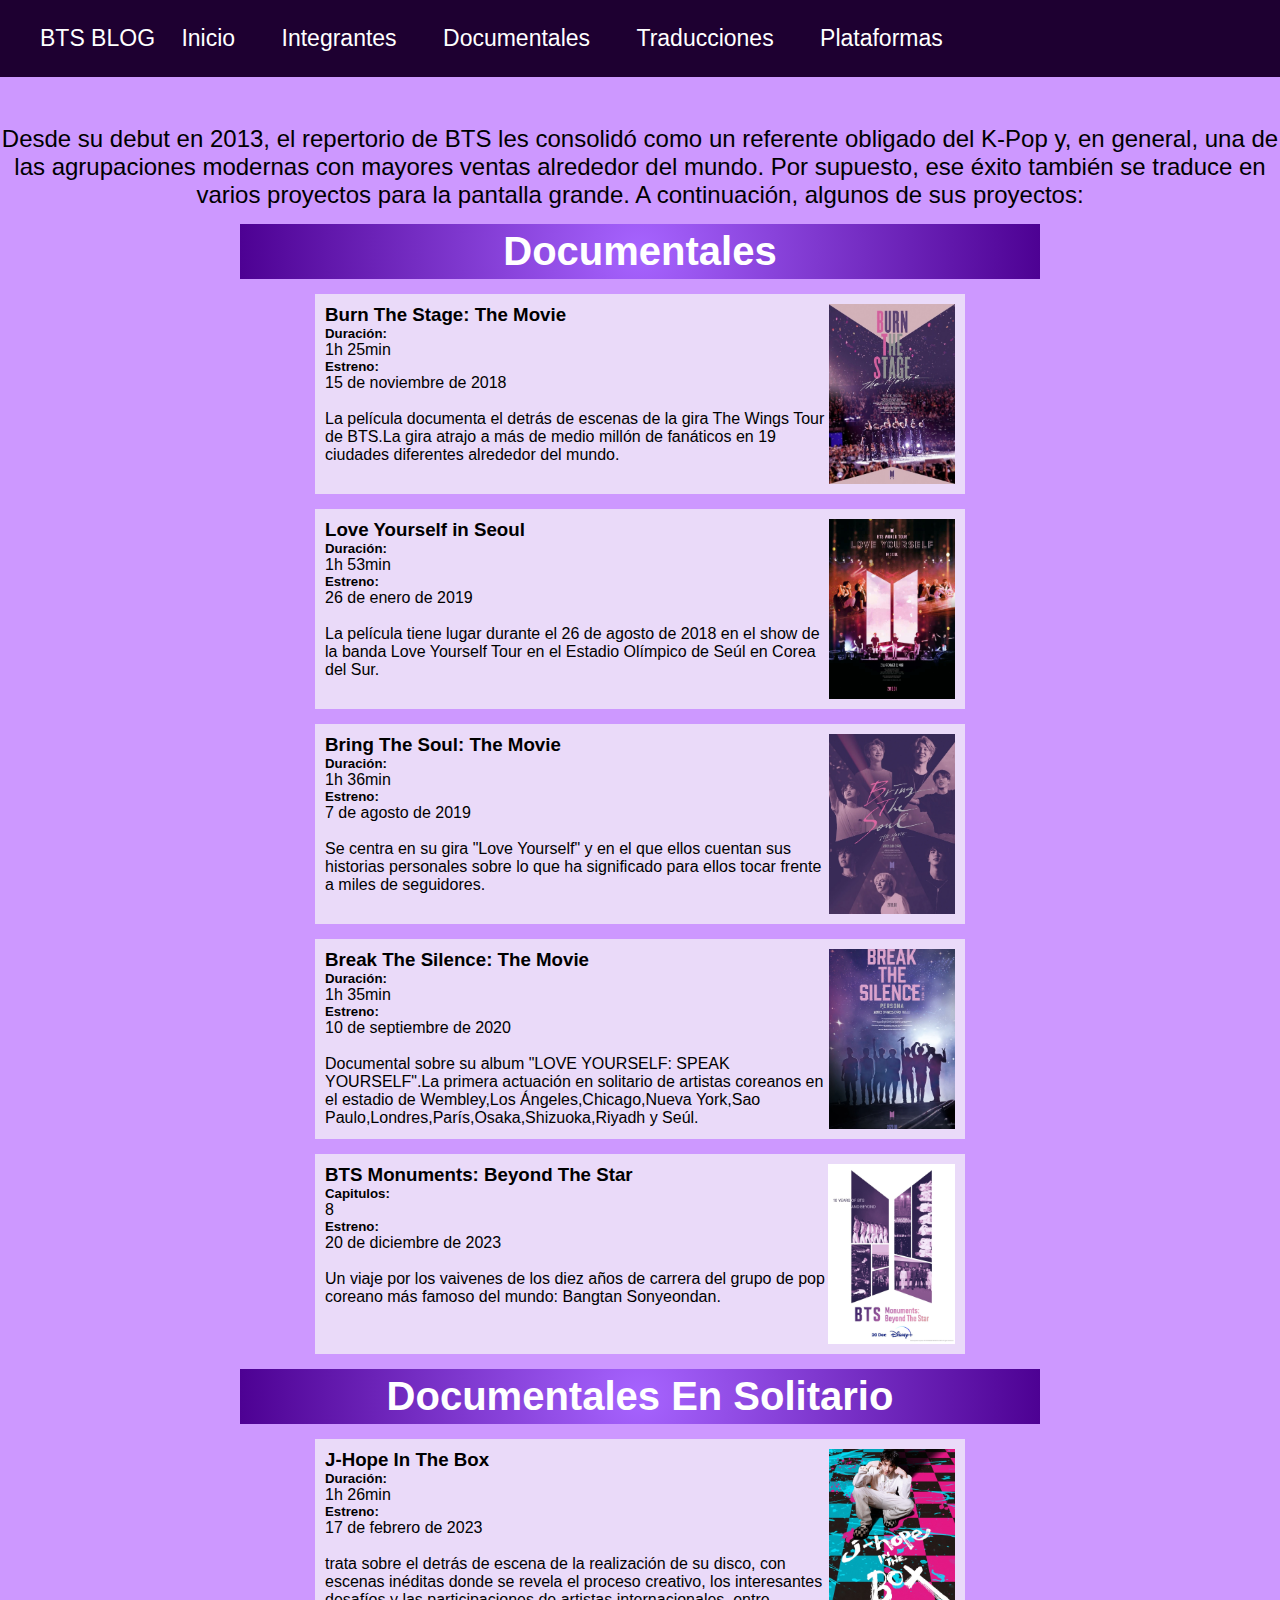
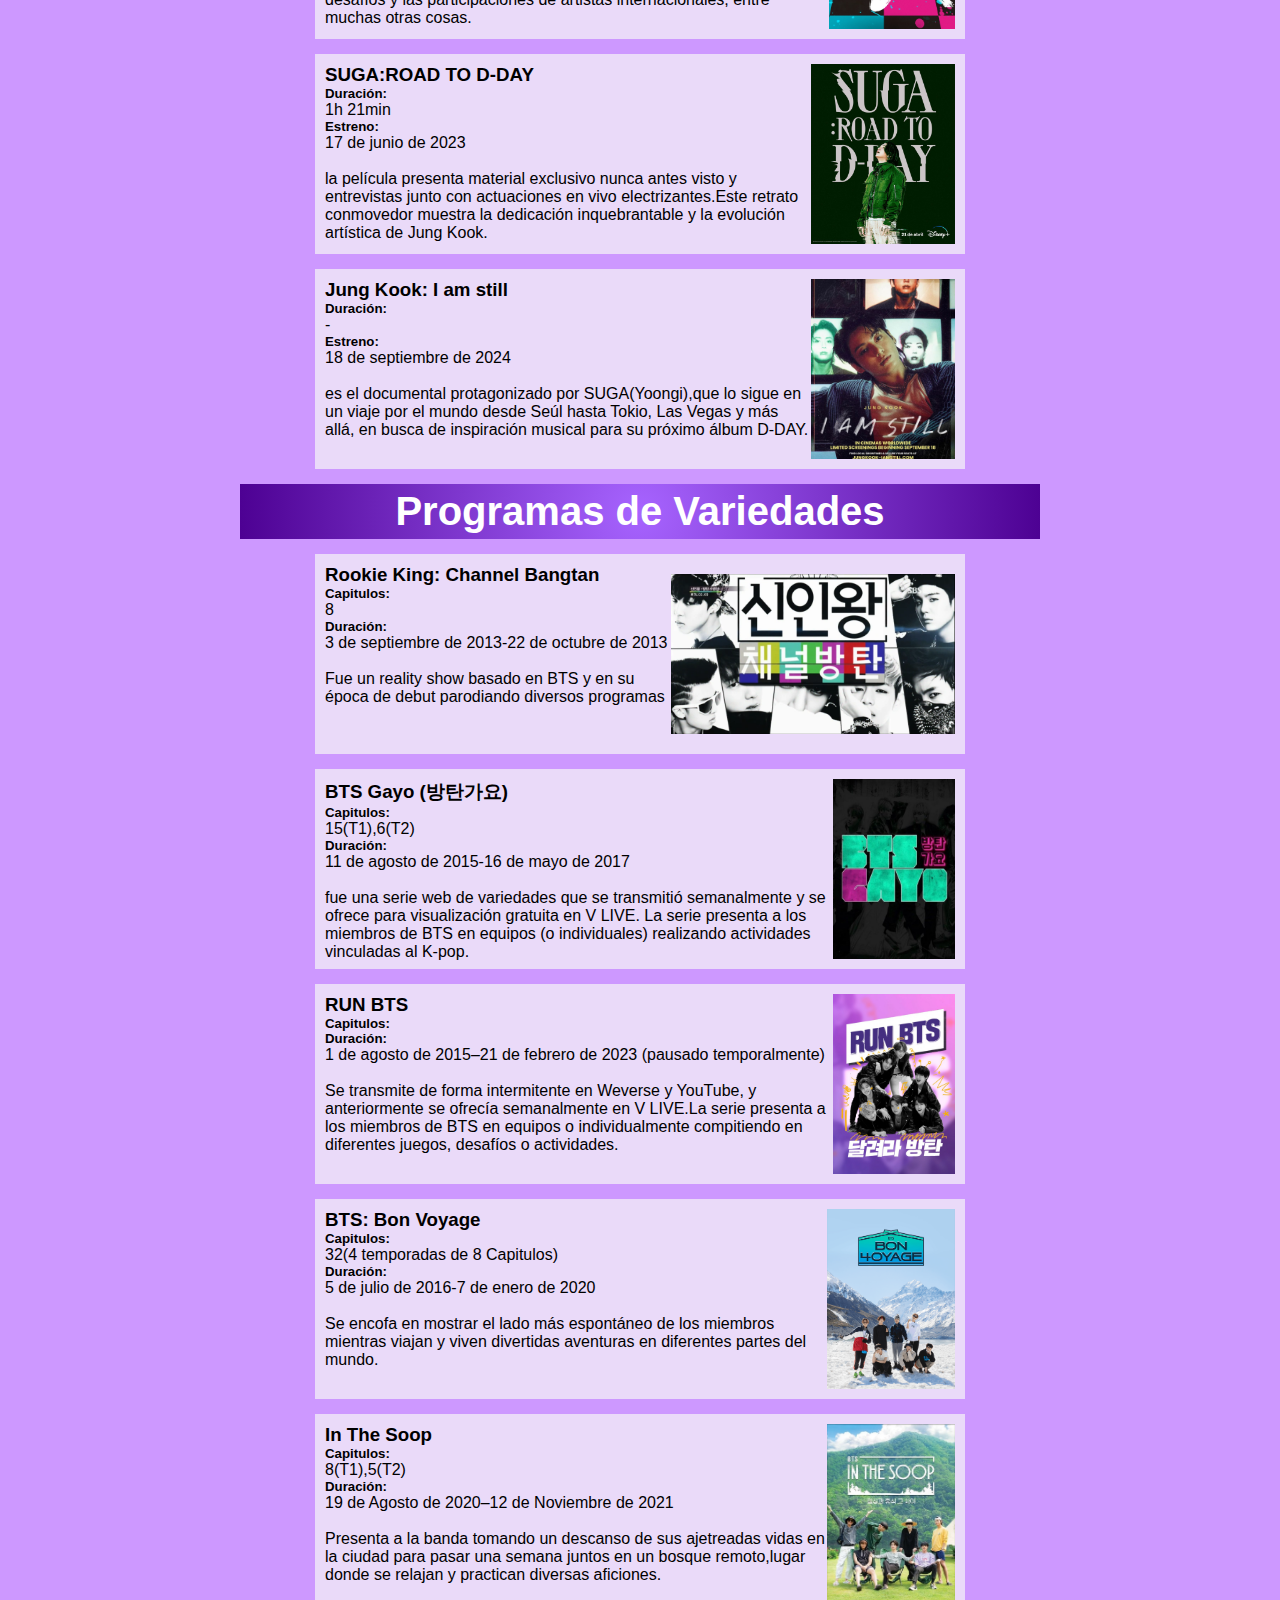
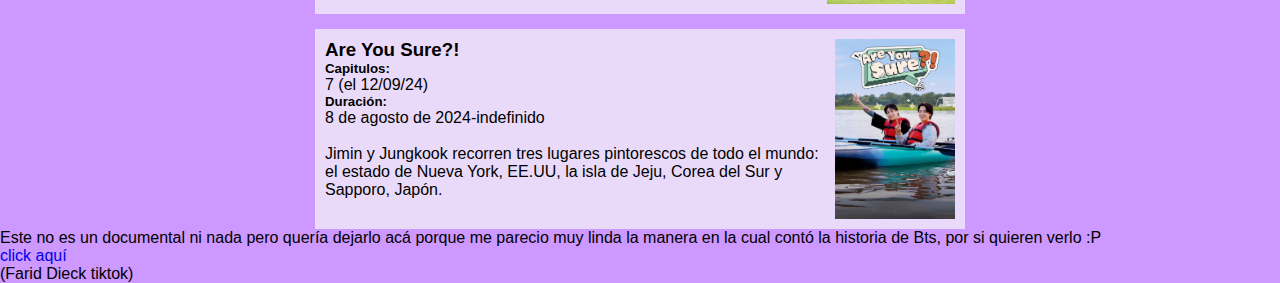
<file: btsdocu.html>
<!DOCTYPE html>
<html lang="en">
<head>
    <meta charset="UTF-8">
    <meta name="viewport" content="width=device-width, initial-scale=1.0">
    <title>Blog BTS</title>
    <link rel="stylesheet" href="Estilobts.css">
</head>
<body>
    <header>
        <nav>
            <ul class="menu-horizontal">
                <a href="#" class="btsblog">BTS BLOG</a>
                <li><a class="btn" href="index.html">Inicio</a></li>
                <li>
                    <a class="btn" href="btsintro.html">Integrantes</a>
                    <ul class="menu-vertical">
                        <li><a href="btsintro.html#titulitosn">Kim Namjoon</a></li>
                        <li><a href="btsintro.html#titulitoss">Kim Seokjin</a></li>
                        <li><a href="btsintro.html#titulitosy">Min Yoongi</a></li>
                        <li><a href="btsintro.html#titulitosh">Jung Hoseok</a></li>
                        <li><a href="btsintro.html#titulitosj">Park Jimin</a></li>
                        <li><a href="btsintro.html#titulitost">Kim Taehyung</a></li>
                        <li><a href="btsintro.html#titulitosk">Jeon Jungkook</a></li>
                    </ul>
                </li>
                <li>
                    <a class="btn" href="btsdocu.html">Documentales</a>
                    <ul class="menu-vertical">
                        <li><a href="btsdocu.html#titulito">Programas de Variedades</a></li>
                    </ul>
                </li>
                <li><a class="btn" href="btstrad.html">Traducciones</a></li>
                <li><a class="btn" href="btsplat.html">Plataformas</a></li>
            </ul>
        </nav>
    </header>
    <section id="margindocus">
    <p id="introdoc"><font size=5>Desde su debut en 2013, el repertorio de BTS les consolidó como un referente obligado del K-Pop y, en general, una de las agrupaciones modernas con mayores ventas alrededor del mundo. Por supuesto, ese éxito también se traduce en varios proyectos para la pantalla grande. A continuación, algunos de sus proyectos:</font></p>
    </section>
    <h2 class="h1docu">Documentales</h1>
    <div class="Docs">
        <div class="textodocu">
        <h3>Burn The Stage: The Movie</h3>
        <h5>Duración:</h5><p>1h 25min</p>
        <h5>Estreno:</h5><p>15 de noviembre de 2018</p><br>
        <p id="resudocu">La película documenta el detrás de escenas de la gira The Wings Tour de BTS.La gira atrajo a más de medio millón de fanáticos en 19 ciudades diferentes alrededor del mundo. </p>
        </div>
        <img src="imagenes/burnthestage.jpg" alt="bts" class="docuimg">
    </div>
    <div class="Docs">
        <div class="textodocu">
        <h3>Love Yourself in Seoul</h3>
        <h5>Duración:</h5><p>1h 53min</p>
        <h5>Estreno:</h5><p>26 de enero de 2019</p><br>
        <p id="resudocu">La película tiene lugar durante el 26 de agosto de 2018 en el show de la banda Love Yourself Tour en el Estadio Olímpico de Seúl en Corea del Sur.</p>
        </div>
        <img src="imagenes/lyinseoul.jpg" alt="bts" class="docuimg">
    </div>
    <div class="Docs">
        <div class="textodocu">
        <h3>Bring The Soul: The Movie</h3>
        <h5>Duración:</h5><p>1h 36min</p>
        <h5>Estreno:</h5><p>7 de agosto de 2019</p><br>
        <p id="resudocu">Se centra en su gira "Love Yourself" y en el que ellos cuentan sus historias personales sobre lo que ha significado para ellos tocar frente a miles de seguidores.</p>
        </div>
        <img src="imagenes/bringthesoul.webp" alt="bts" class="docuimg">
    </div>
    <div class="Docs">
        <div class="textodocu">
        <h3>Break The Silence: The Movie</h3>
        <h5>Duración:</h5><p>1h 35min</p>
        <h5>Estreno:</h5><p>10 de septiembre de 2020</p><br>
        <p id="resudocu">Documental sobre su album "LOVE YOURSELF: SPEAK YOURSELF".La primera actuación en solitario de artistas coreanos en el estadio de Wembley,Los Ángeles,Chicago,Nueva York,Sao Paulo,Londres,París,Osaka,Shizuoka,Riyadh y Seúl.</p>
        </div>
        <img src="imagenes/breakthesilence.webp" alt="bts" class="docuimg">
    </div>
    <div class="Docs">
        <div class="textodocu">
        <h3>BTS Monuments: Beyond The Star</h3>
        <h5>Capitulos:</h5><p>8</p>
        <h5>Estreno:</h5><p>20 de diciembre de 2023</p><br>
        <p id="resudocu">Un viaje por los vaivenes de los diez años de carrera del grupo de pop coreano más famoso del mundo: Bangtan Sonyeondan.</p>
        </div>
        <img src="imagenes/btsmonuments.jpg" alt="bts" class="docuimg">
    </div>
    <h2 class="h1docu">Documentales En Solitario</h1>
    <div class="Docs">
        <div class="textodocu">
        <h3>J-Hope In The Box</h3>
        <h5>Duración:</h5><p>1h 26min</p>
        <h5>Estreno:</h5><p>17 de febrero de 2023</p><br>
        <p id="resudocu">trata sobre el detrás de escena de la realización de su disco, con escenas inéditas donde se revela el proceso creativo, los interesantes desafíos y las participaciones de artistas internacionales, entre muchas otras cosas.</p>
        </div>
        <img src="imagenes/jhitb.jpg" alt="bts" class="docuimg">
    </div>
    <div class="Docs">
        <div class="textodocu">
        <h3>SUGA:ROAD TO D-DAY</h3>
        <h5>Duración:</h5><p>1h 21min</p>
        <h5>Estreno:</h5><p>17 de junio de 2023</p><br>
        <p id="resudocu">la película presenta material exclusivo nunca antes visto y entrevistas junto con actuaciones en vivo electrizantes.Este retrato conmovedor muestra la dedicación inquebrantable y la evolución artística de Jung Kook.</p>
        </div>
        <img src="imagenes/roadtodday.jpg" alt="bts" class="docuimg">
    </div>
    <div class="Docs">
        <div class="textodocu">
        <h3>Jung Kook: I am still</h3>
        <h5>Duración:</h5><p>-</p>
        <h5>Estreno:</h5><p>18 de septiembre de 2024</p><br>
        <p id="resudocu">es el documental protagonizado por SUGA(Yoongi),que lo sigue en un viaje por el mundo desde Seúl hasta Tokio, Las Vegas y más allá, en busca de inspiración musical para su próximo álbum D-DAY.</p>
        </div>
        <img src="imagenes/I AM STILL (I'm on my knees for this guy 😫).jfif" alt="bts" class="docuimg">
    </div>
    <div id="titulito"><h2 class="h1docu" id="pvarie">Programas de Variedades</h1></div>
    <div class="Docs">
        <div class="textodocu">
        <h3>Rookie King: Channel Bangtan </h3>
        <h5>Capitulos:</h5><p>8</p>
        <h5>Duración:</h5><p>3 de septiembre de 2013-22 de octubre de 2013</p><br>
        <p id="resudocu">Fue un reality show basado en BTS y en su época de debut parodiando diversos programas</p>
        </div>
        <img src="imagenes/rookieking.webp" alt="bts" class="docuimg" id="rookiekimg">
    </div>
    <div class="Docs">
        <div class="textodocu">
        <h3>BTS Gayo (방탄가요)</h3>
        <h5>Capitulos:</h5><p>15(T1),6(T2)</p>
        <h5>Duración:</h5><p>11 de agosto de 2015-16 de mayo de 2017</p><br>
        <p id="resudocu">fue una serie web de variedades que se transmitió semanalmente y se ofrece para visualización gratuita en V LIVE. La serie presenta a los miembros de BTS en equipos (o individuales) realizando actividades vinculadas al K-pop.</p>
        </div>
        <img src="imagenes/btsgayo.jpg" alt="bts" class="docuimg">
    </div>
    <div class="Docs">
        <div class="textodocu">
        <h3>RUN BTS</h3>
        <h5>Capitulos:</h5><p></p>
        <h5>Duración:</h5><p>1 de agosto de 2015–21 de febrero de 2023 (pausado temporalmente)</p><br>
        <p id="resudocu">Se transmite de forma intermitente en Weverse y YouTube, y anteriormente se ofrecía semanalmente en V LIVE.La serie presenta a los miembros de BTS en equipos o individualmente compitiendo en diferentes juegos, desafíos o actividades.</p>
        </div>
        <img src="imagenes/runbts.jpg" alt="bts" class="docuimg">
    </div>
    <div class="Docs">
        <div class="textodocu">
        <h3>BTS: Bon Voyage</h3>
        <h5>Capitulos:</h5><p>32(4 temporadas de 8 Capitulos)</p>
        <h5>Duración:</h5><p>5 de julio de 2016-7 de enero de 2020 </p><br>
        <p id="resudocu">Se encofa en mostrar el lado más espontáneo de los miembros mientras viajan y viven divertidas aventuras en diferentes partes del mundo.</p>
        </div>
        <img src="imagenes/bonvoyage.png" alt="bts" class="docuimg">
    </div>
    <div class="Docs">
        <div class="textodocu">
        <h3>In The Soop</h3>
        <h5>Capitulos:</h5><p>8(T1),5(T2)</p>
        <h5>Duración:</h5><p>19 de Agosto de 2020–12 de Noviembre de 2021</p><br>
        <p id="resudocu">Presenta a la banda tomando un descanso de sus ajetreadas vidas en la ciudad para pasar una semana juntos en un bosque remoto,lugar donde se relajan y practican diversas aficiones.</p>
        </div>
        <img src="imagenes/ithesoop.jpg" alt="bts" class="docuimg">
    </div>
    <div class="Docs">
        <div class="textodocu">
        <h3>Are You Sure?!</h3>
        <h5>Capitulos:</h5><p>7 (el 12/09/24)</p>
        <h5>Duración:</h5><p>8 de agosto de 2024-indefinido</p><br>
        <p id="resudocu">Jimin y Jungkook recorren tres lugares pintorescos de todo el mundo: el estado de Nueva York, EE.UU, la isla de Jeju, Corea del Sur y Sapporo, Japón.</p>
        </div>
        <img src="imagenes/areyousure.jfif" alt="bts" class="docuimg">
    </div>
    <p>Este no es un documental ni nada pero quería dejarlo acá porque me parecio muy linda la manera en la cual contó la historia de Bts, por si quieren verlo :P</p><a href="https://vm.tiktok.com/ZMhdjrfdt/">click aquí</a><p>(Farid Dieck tiktok)</p>
</body>
</html>
</file>
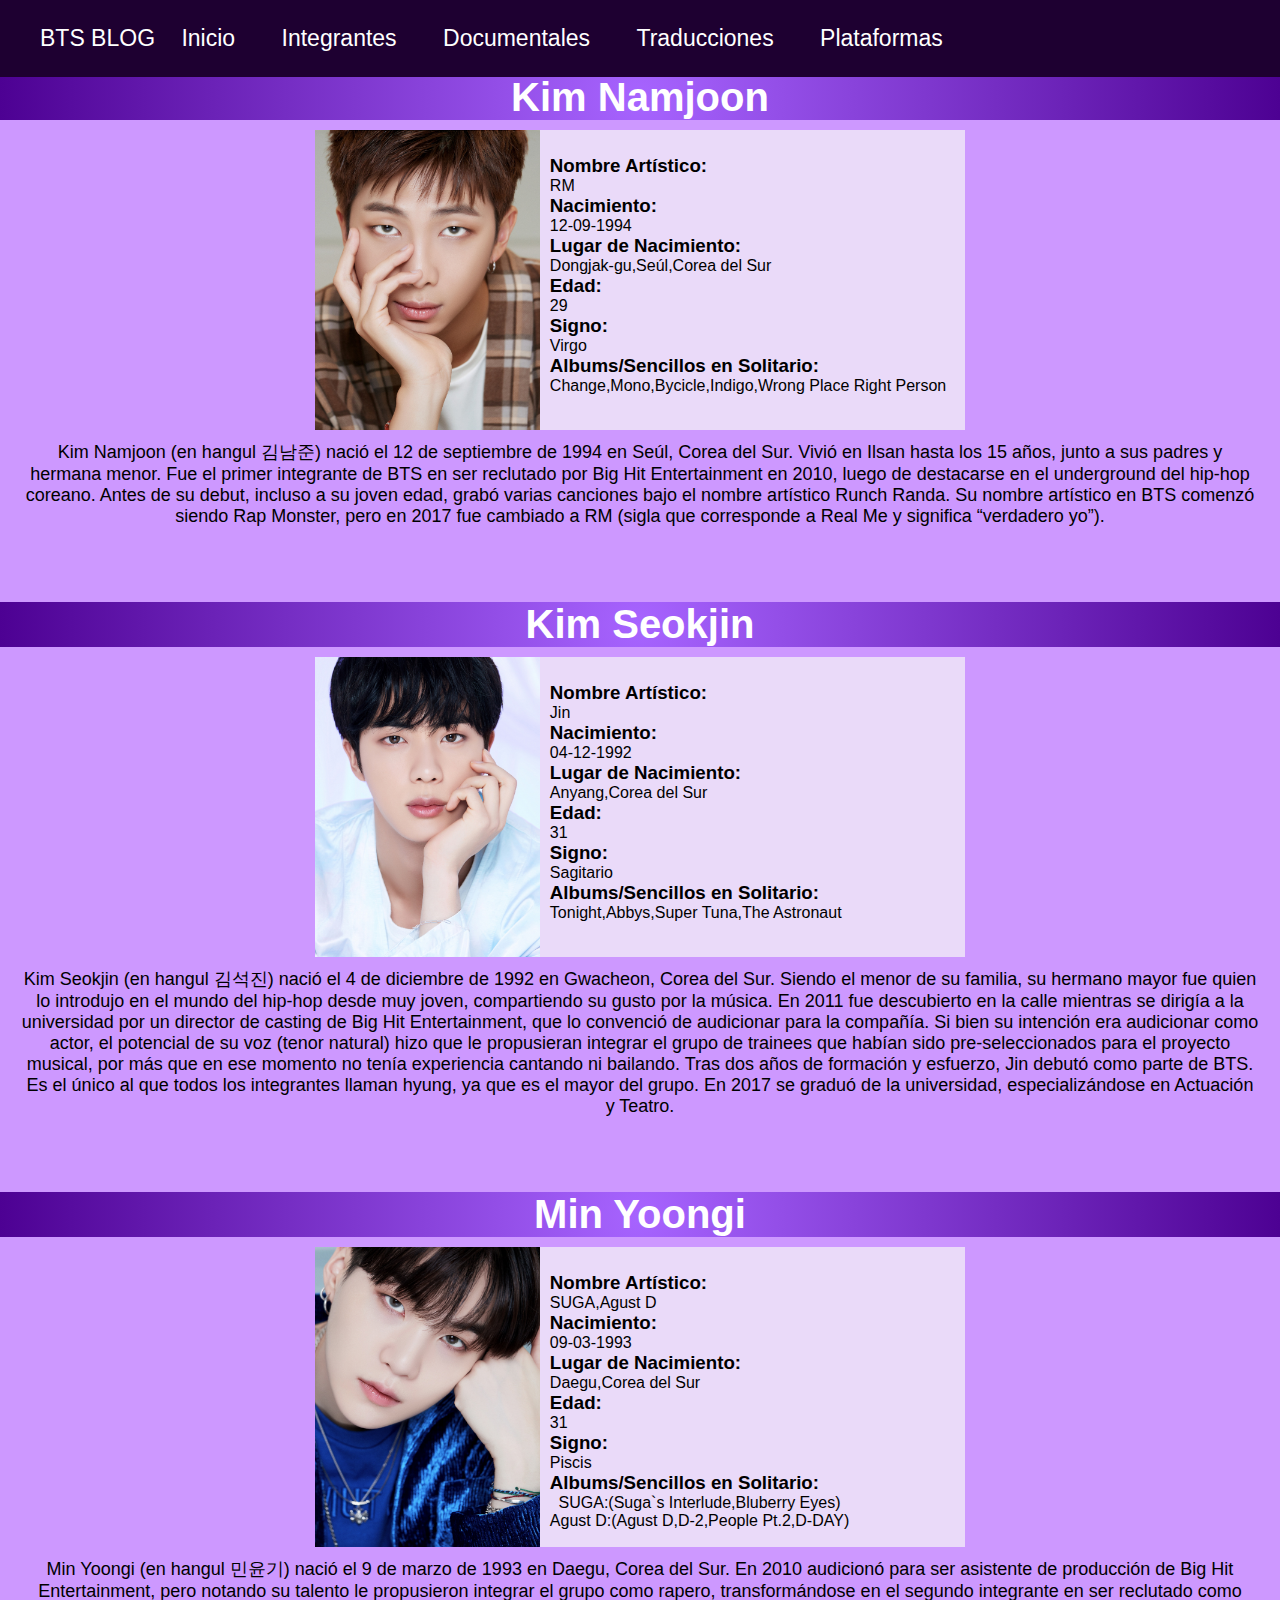
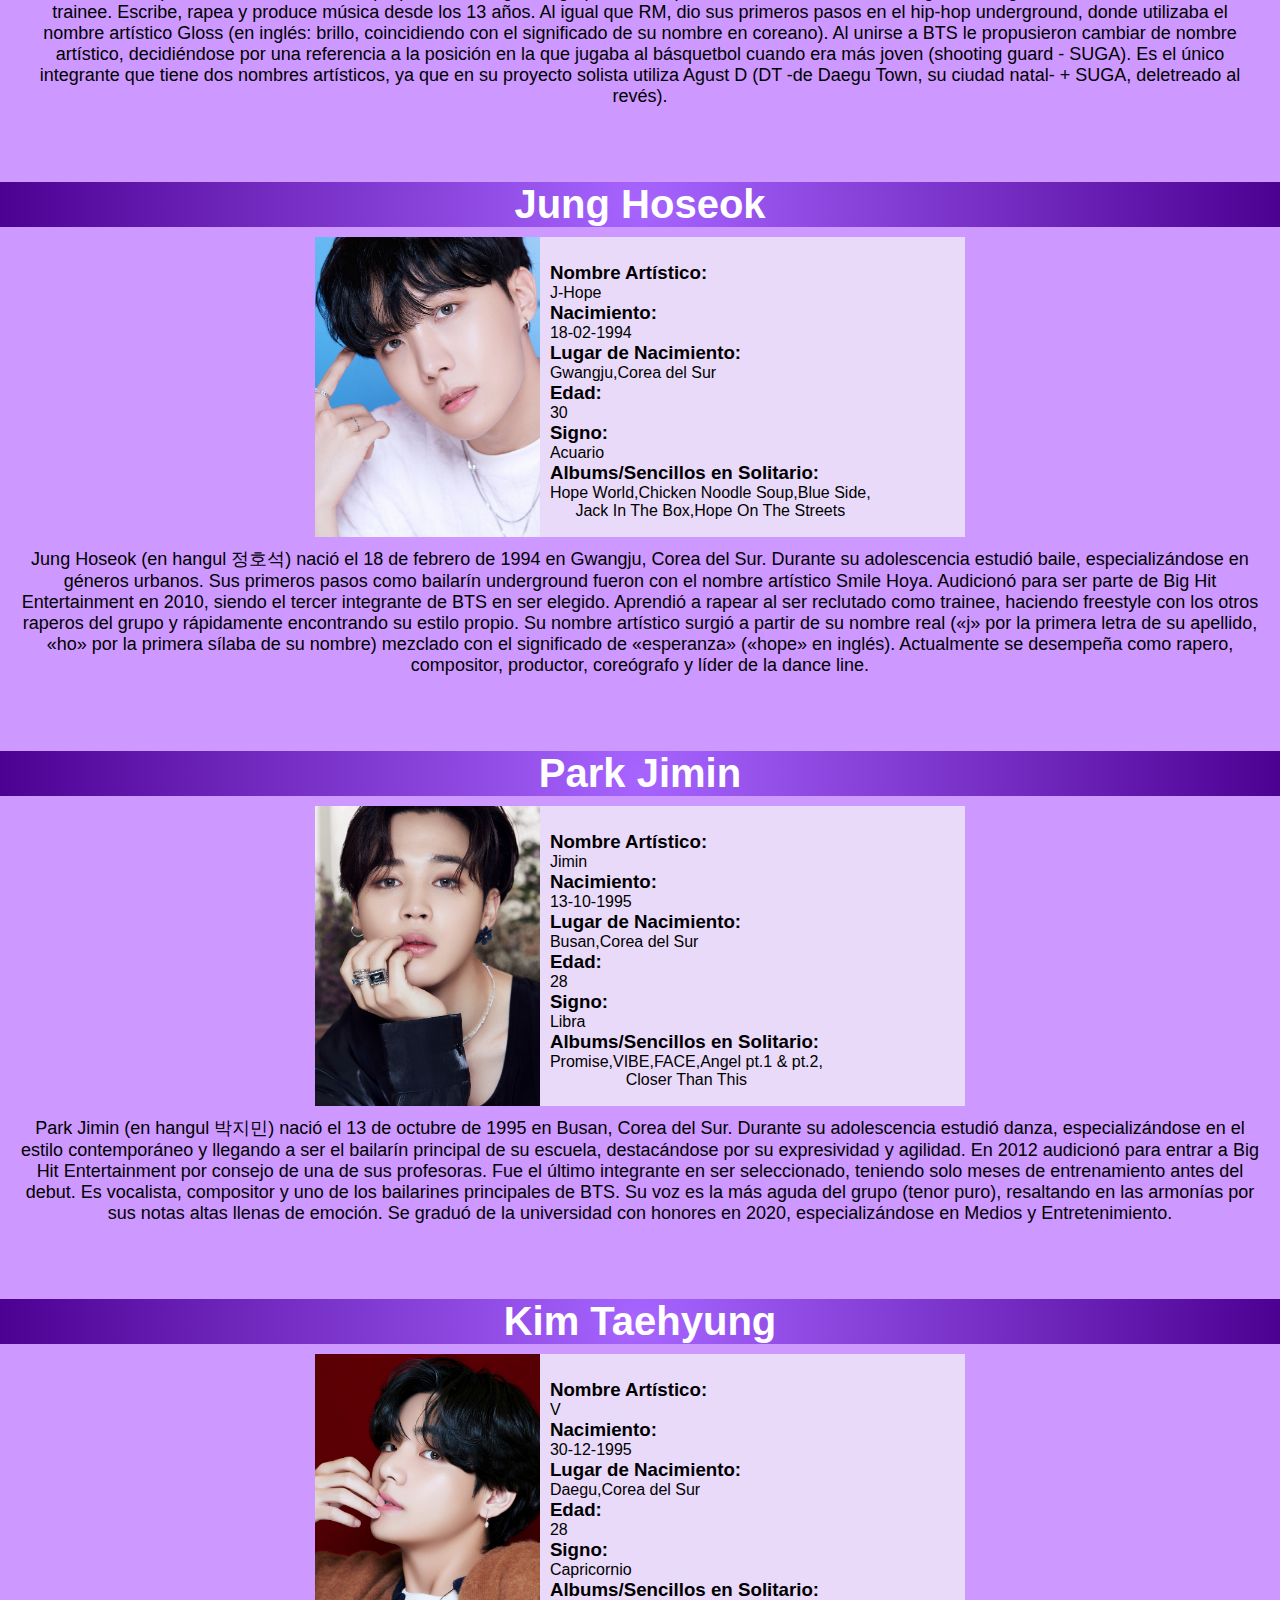
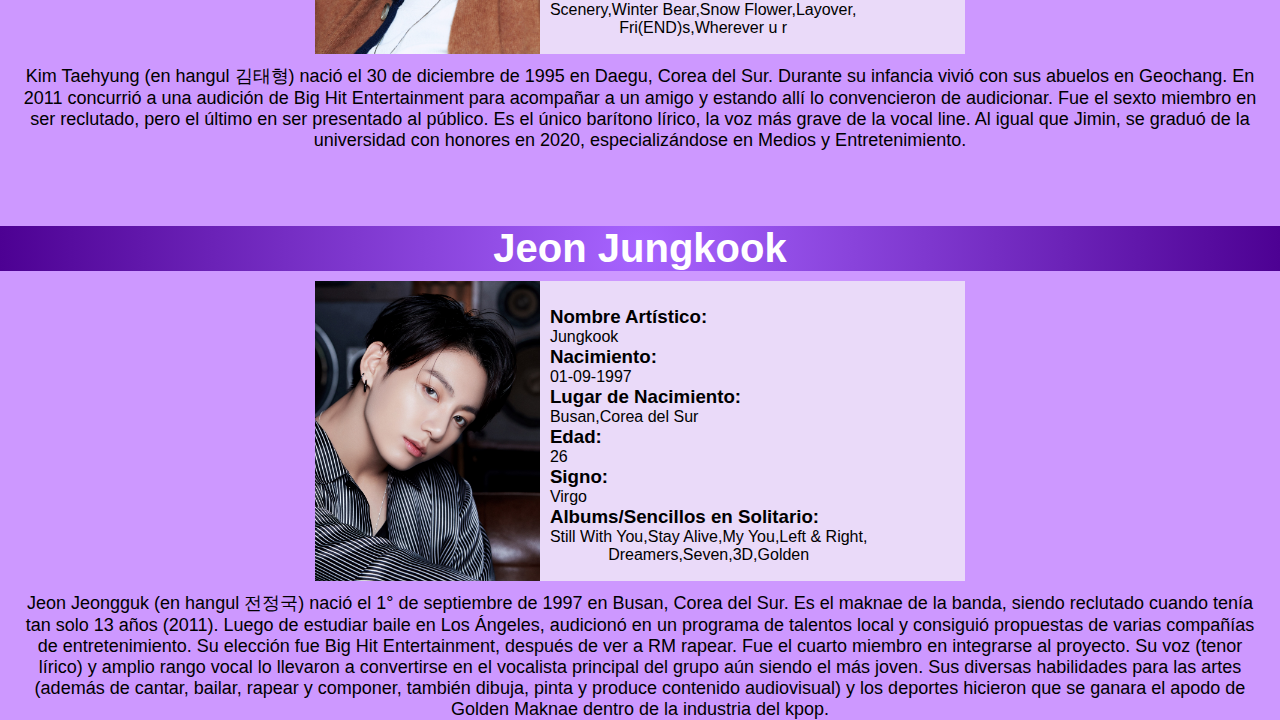
<file: btsintro.html>
<!DOCTYPE html>
<html lang="en">
<head>
    <meta charset="UTF-8">
    <meta name="viewport" content="width=device-width, initial-scale=1.0">
    <title>Blog BTS</title>
    <link rel="stylesheet" href="Estilobts.css">
</head>
<body>
    <header>
        <nav>
            <ul class="menu-horizontal">
                <a href="#" class="btsblog">BTS BLOG</a>
                <li><a class="btn" href="index.html">Inicio</a></li>
                <li>
                    <a class="btn" href="">Integrantes</a>
                    <ul class="menu-vertical">
                        <li><a href="#titulitosn">Kim Namjoon</a></li>
                        <li><a href="#titulitoss">Kim Seokjin</a></li>
                        <li><a href="#titulitosy">Min Yoongi</a></li>
                        <li><a href="#titulitosh">Jung Hoseok</a></li>
                        <li><a href="#titulitosj">Park Jimin</a></li>
                        <li><a href="#titulitost">Kim Taehyung</a></li>
                        <li><a href="#titulitosk">Jeon Jungkook</a></li>
                    </ul>
                </li>
                <li>
                    <a class="btn" href="btsdocu.html">Documentales</a>
                    <ul class="menu-vertical">
                        <li><a href="btsdocu.html#pvarie">Programas de Variedades</a></li>
                    </ul>
                </li>
                <li><a class="btn" href="btstrad.html">Traducciones</a></li>
                <li><a class="btn" href="btsplat.html">Plataformas</a></li>
            </ul>
        </nav>
    </header>
    <main>
        <!--<h1 id="jiji">jeje</h1>-->
        <section id="titulitosn">
        <h2 id="nj">Kim Namjoon</h1>
        <div class="Presentación">
            <img src="imagenes/Namjoon.jpg" alt="">
            <div class="texto">
            <h3>Nombre Artístico:</h3>
            <p> RM</p>
            <h3>Nacimiento:</h3>
            <p> 12-09-1994</p>
            <h3>Lugar de Nacimiento:</h3>
            <p> Dongjak-gu,Seúl,Corea del Sur</p>
            <h3>Edad:</h3>
            <p> 29</p>
            <h3>Signo:</h3>
            <p> Virgo</p>
            <h3>Albums/Sencillos en Solitario:</h3>
            <p>Change,Mono,Bycicle,Indigo,Wrong Place Right Person</p>
            </div>
        </div>
        <p class="textointro"><font size=4>Kim Namjoon (en hangul 김남준) nació el 12 de septiembre de 1994 en Seúl, Corea del Sur. Vivió en Ilsan hasta los 15 años, junto a sus padres y hermana menor. Fue el primer integrante de BTS en ser reclutado por Big Hit Entertainment en 2010, luego de destacarse en el underground del hip-hop coreano. Antes de su debut, incluso a su joven edad, grabó varias canciones bajo el nombre artístico Runch Randa.
        Su nombre artístico en BTS comenzó siendo Rap Monster, pero en 2017 fue cambiado a RM (sigla que corresponde a Real Me y significa “verdadero yo”).</font></p>
        </section>
        <section id="titulitoss">
        <h2 id="sj">Kim Seokjin</h1>
        <div class="Presentación">
            <img src="imagenes/Seokjin.jpg" alt="">
            <div class="texto">
            <h3>Nombre Artístico:</h3>
            <p> Jin</p>
            <h3>Nacimiento:</h3>
            <p> 04-12-1992</p>
            <h3>Lugar de Nacimiento:</h3>
            <p> Anyang,Corea del Sur</p>
            <h3>Edad:</h3>
            <p> 31</p>
            <h3>Signo:</h3>
            <p> Sagitario</p>
            <h3>Albums/Sencillos en Solitario:</h3>
            <p> Tonight,Abbys,Super Tuna,The Astronaut</p>
            </div>
        </div>
        <p class="textointro"><font size=4>Kim Seokjin (en hangul 김석진) nació el 4 de diciembre de 1992 en Gwacheon, Corea del Sur. Siendo el menor de su familia, su hermano mayor fue quien lo introdujo en el mundo del hip-hop desde muy joven, compartiendo su gusto por la música.
        En 2011 fue descubierto en la calle mientras se dirigía a la universidad por un director de casting de Big Hit Entertainment, que lo convenció de audicionar para la compañía. Si bien su intención era audicionar como actor, el potencial de su voz (tenor natural) hizo que le propusieran integrar el grupo de trainees que habían sido pre-seleccionados para el proyecto musical, por más que en ese momento no tenía experiencia cantando ni bailando. Tras dos años de formación y esfuerzo, Jin debutó como parte de BTS. Es el único al que todos los integrantes llaman hyung, ya que es el mayor del grupo. En 2017 se graduó de la universidad, especializándose en Actuación y Teatro.</font></p>
        </section>
        <section id="titulitosy">
        <h2 id="yg">Min Yoongi</h1>
        <div class="Presentación">
            <img src="imagenes/Yoongi.jpg" alt="">
            <div class="texto">
            <h3>Nombre Artístico:</h3>
            <p> SUGA,Agust D</p>
            <h3>Nacimiento:</h3>
            <p> 09-03-1993</p>
            <h3>Lugar de Nacimiento:</h3>
            <p> Daegu,Corea del Sur</p>
            <h3>Edad:</h3>
            <p> 31</p>
            <h3>Signo:</h3>
            <p> Piscis</p>
            <h3>Albums/Sencillos en Solitario:</h3>
            <p>SUGA:(Suga`s Interlude,Bluberry Eyes)<br>
            Agust D:(Agust D,D-2,People Pt.2,D-DAY)</p>
            </div>
        </div>
        <p class="textointro"><font size=4>Min Yoongi (en hangul 민윤기) nació el 9 de marzo de 1993 en Daegu, Corea del Sur. En 2010 audicionó para ser asistente de producción de Big Hit Entertainment, pero notando su talento le propusieron integrar el grupo como rapero, transformándose en el segundo integrante en ser reclutado como trainee. 
        Escribe, rapea y produce música desde los 13 años. Al igual que RM, dio sus primeros pasos en el hip-hop underground, donde utilizaba el nombre artístico Gloss (en inglés: brillo, coincidiendo con el significado de su nombre en coreano). Al unirse a BTS le propusieron cambiar de nombre artístico, decidiéndose por una referencia a la posición en la que jugaba al básquetbol cuando era más joven (shooting guard - SUGA). Es el único integrante que tiene dos nombres artísticos, ya que en su proyecto solista utiliza Agust D (DT -de Daegu Town, su ciudad natal- + SUGA, deletreado al revés).</font></p>
        </section>
        <section id="titulitosh">
        <h2 id="hsk">Jung Hoseok</h1>
        <div class="Presentación">
            <img src="imagenes/Hoseok.jpg" alt="">
            <div class="texto">
            <h3>Nombre Artístico:</h3>
            <p> J-Hope</p>
            <h3>Nacimiento:</h3>
            <p> 18-02-1994</p>
            <h3>Lugar de Nacimiento:</h3>
            <p> Gwangju,Corea del Sur</p>
            <h3>Edad:</h3>
            <p> 30</p>
            <h3>Signo:</h3>
            <p> Acuario</p>
            <h3>Albums/Sencillos en Solitario:</h3>
            <p> Hope World,Chicken Noodle Soup,Blue Side,<br>
                Jack In The Box,Hope On The Streets</p>
            </div>
        </div>
        <p class="textointro"><font size=4>Jung Hoseok (en hangul 정호석) nació el 18 de febrero de 1994 en Gwangju, Corea del Sur. Durante su adolescencia estudió baile, especializándose en géneros urbanos. Sus primeros pasos como bailarín underground fueron con el nombre artístico Smile Hoya. Audicionó para ser parte de Big Hit Entertainment en 2010, siendo el tercer integrante de BTS en ser elegido. Aprendió a rapear al ser reclutado como trainee, haciendo freestyle con los otros raperos del grupo y rápidamente encontrando su estilo propio.
        Su nombre artístico surgió a partir de su nombre real («j» por la primera letra de su apellido, «ho» por la primera sílaba de su nombre) mezclado con el significado de «esperanza» («hope» en inglés). Actualmente se desempeña como rapero, compositor, productor, coreógrafo y líder de la dance line.</font></p>
        </section>
        <section id="titulitosj">
        <h2 id="jm">Park Jimin</h1>
        <div class="Presentación">
            <img src="imagenes/Jimin.jpg" alt="">
            <div class="texto">
            <h3>Nombre Artístico:</h3>
            <p> Jimin</p>
            <h3>Nacimiento:</h3>
            <p> 13-10-1995</p>
            <h3>Lugar de Nacimiento:</h3>
            <p> Busan,Corea del Sur</p>
            <h3>Edad:</h3>
            <p>28</p>
            <h3>Signo:</h3>
            <p> Libra</p>
            <h3>Albums/Sencillos en Solitario:</h3>
            <p> Promise,VIBE,FACE,Angel pt.1 & pt.2,<br>
             Closer Than This</p>
            </div>
        </div>
        <p class="textointro"><font size=4>Park Jimin (en hangul 박지민) nació el 13 de octubre de 1995 en Busan, Corea del Sur. Durante su adolescencia estudió danza, especializándose en el estilo contemporáneo y llegando a ser el bailarín principal de su escuela, destacándose por su expresividad y agilidad. En 2012 audicionó para entrar a Big Hit Entertainment por consejo de una de sus profesoras. Fue el último integrante en ser seleccionado, teniendo solo meses de entrenamiento antes del debut.
        Es vocalista, compositor y uno de los bailarines principales de BTS. Su voz es la más aguda del grupo (tenor puro), resaltando en las armonías por sus notas altas llenas de emoción. Se graduó de la universidad con honores en 2020, especializándose en Medios y Entretenimiento.</font></p>
        </section>
        <section id="titulitost">
        <h2 id="th">Kim Taehyung</h1>
        <div class="Presentación">
            <img src="imagenes/Taehyung.jpg" alt="">
            <div class="texto">
            <h3>Nombre Artístico:</h3>
            <p> V</p>
            <h3>Nacimiento:</h3>
            <p> 30-12-1995</p>
            <h3>Lugar de Nacimiento:</h3>
            <p> Daegu,Corea del Sur</p>
            <h3>Edad:</h3>
            <p> 28</p>
            <h3>Signo:</h3>
            <p> Capricornio</p>
            <h3>Albums/Sencillos en Solitario:</h3>
            <p> Scenery,Winter Bear,Snow Flower,Layover,<br>
            Fri(END)s,Wherever u r</p>
            </div>
        </div>
        <p class="textointro"><font size=4>Kim Taehyung (en hangul 김태형) nació el 30 de diciembre de 1995 en Daegu, Corea del Sur. Durante su infancia vivió con sus abuelos en Geochang. En 2011 concurrió a una audición de Big Hit Entertainment para acompañar a un amigo y estando allí lo convencieron de audicionar. Fue el sexto miembro en ser reclutado, pero el último en ser presentado al público. Es el único barítono lírico, la voz más grave de la vocal line.
        Al igual que Jimin, se graduó de la universidad con honores en 2020, especializándose en Medios y Entretenimiento.</font></p>
        </section>
        <section id="titulitosk">
        <h2 id="jk">Jeon Jungkook</h1>
        <div class="Presentación">
            <img src="imagenes/Jungkook.jpg" alt="">
            <div class="texto">
            <h3>Nombre Artístico:</h3>
            <p> Jungkook</p>
            <h3>Nacimiento:</h3>
            <p> 01-09-1997</p>
            <h3>Lugar de Nacimiento:</h3>
            <p> Busan,Corea del Sur</p>
            <h3>Edad:</h3>
            <p> 26</p>
            <h3>Signo:</h3>
            <p> Virgo</p>
            <h3>Albums/Sencillos en Solitario:</h3>
            <p>Still With You,Stay Alive,My You,Left & Right,<br>
            Dreamers,Seven,3D,Golden</p>
            </div>
        </div>
        <p class="textointro"><font size=4>Jeon Jeongguk (en hangul 전정국) nació el 1° de septiembre de 1997 en Busan, Corea del Sur. Es el maknae de la banda, siendo reclutado cuando tenía tan solo 13 años (2011). Luego de estudiar baile en Los Ángeles, audicionó en un programa de talentos local y consiguió propuestas de varias compañías de entretenimiento. Su elección fue Big Hit Entertainment, después de ver a RM rapear. Fue el cuarto miembro en integrarse al proyecto. Su voz (tenor lírico) y amplio rango vocal lo llevaron a convertirse en el vocalista principal del grupo aún siendo el más joven. 
        Sus diversas habilidades para las artes (además de cantar, bailar, rapear y componer, también dibuja, pinta y produce contenido audiovisual) y los deportes hicieron que se ganara el apodo de Golden Maknae dentro de la industria del kpop.</font></p>
    </section>
    </main>
</body>
</html>
</file>
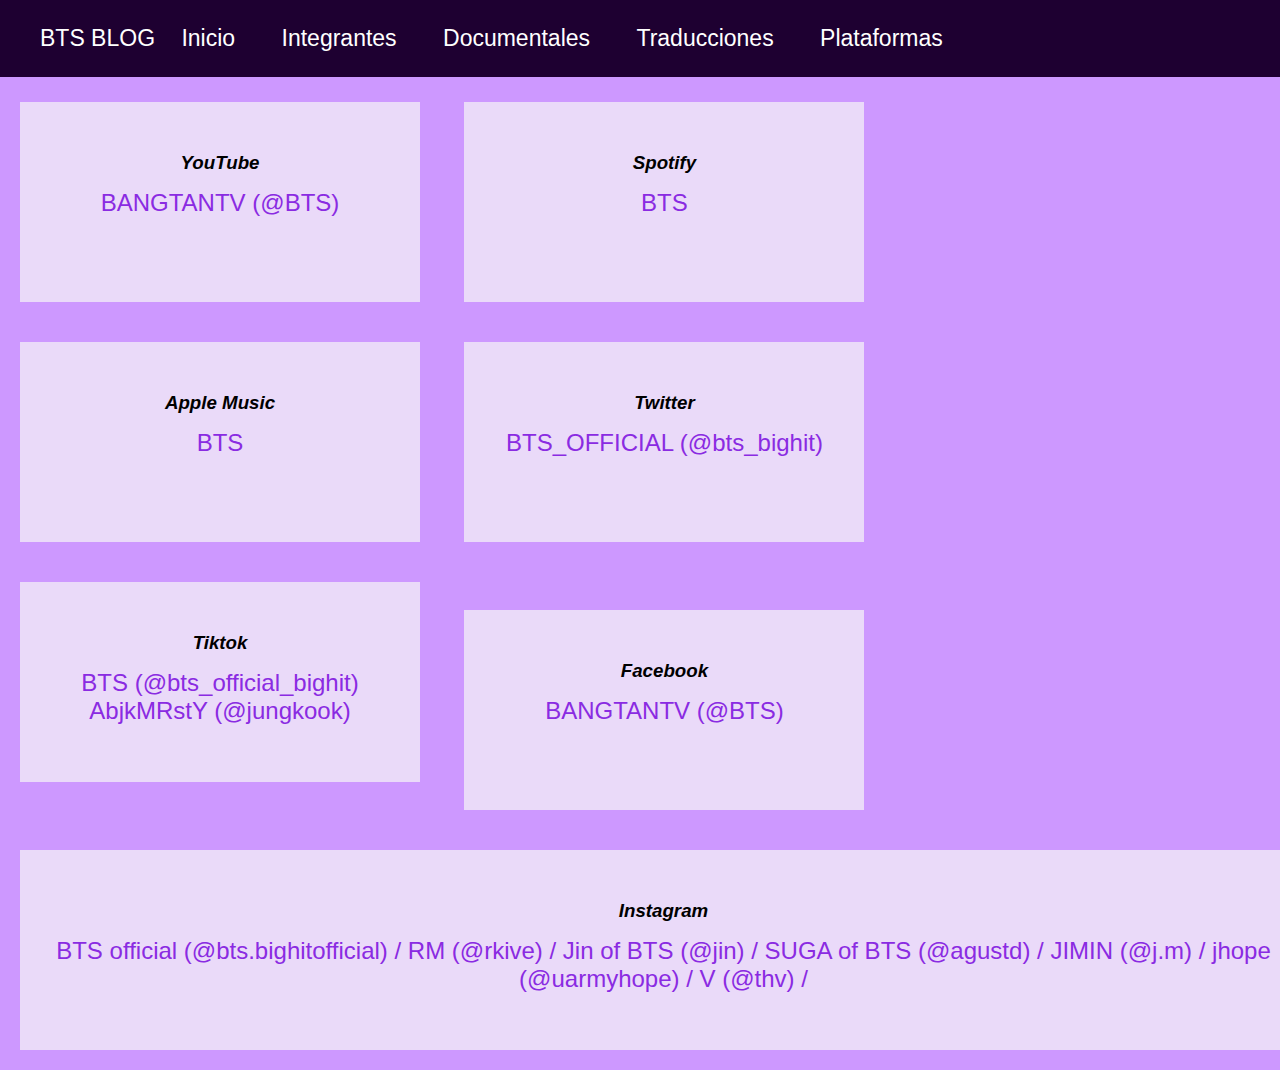
<file: btsplat.html>
<!DOCTYPE html>
<html lang="en">
<head>
    <meta charset="UTF-8">
    <meta name="viewport" content="width=device-width, initial-scale=1.0">
    <title>Blog BTS</title>
    <link rel="stylesheet" href="Estilobts.css">
    <link rel="stylesheet" href="https://cdnjs.cloudflare.com/ajax/libs/font-awesome/6.5.2/css/all.min.css" integrity="sha512-SnH5WK+bZxgPHs44uWIX+LLJAJ9/2PkPKZ5QiAj6Ta86w+fsb2TkcmfRyVX3pBnMFcV7oQPJkl9QevSCWr3W6A==" crossorigin="anonymous" referrerpolicy="no-referrer" />
</head>
<body>
    <header>
        <nav>
            <ul class="menu-horizontal">
                <a href="#" class="btsblog">BTS BLOG</a>
                <li><a class="btn" href="index.html">Inicio</a></li>
                <li>
                    <a class="btn" href="btsintro.html">Integrantes</a>
                    <ul class="menu-vertical">
                        <li><a href="btsintro.html#titulitosn">Kim Namjoon</a></li>
                        <li><a href="btsintro.html#titulitoss">Kim Seokjin</a></li>
                        <li><a href="btsintro.html#titulitosy">Min Yoongi</a></li>
                        <li><a href="btsintro.html#titulitosh">Jung Hoseok</a></li>
                        <li><a href="btsintro.html#titulitosj">Park Jimin</a></li>
                        <li><a href="btsintro.html#titulitost">Kim Taehyung</a></li>
                        <li><a href="btsintro.html#titulitosk">Jeon Jungkook</a></li>
                    </ul>
                </li>
                <li>
                    <a class="btn" href="btsdocu.html">Documentales</a>
                    <ul class="menu-vertical">
                        <li><a href="btsdocu.html#titulito">Programas de Variedades</a></li>
                    </ul>
                </li>
                <li><a class="btn" href="btstrad.html">Traducciones</a></li>
                <li><a class="btn" href="btsplat.html">Plataformas</a></li>
            </ul>
        </nav>
    </header>
    <section id="divplat">
    <div class="Plataformas">
        <h3 class="apps"><i class="fa-brands fa-youtube"> YouTube</i></h2>
        <a href="https://youtube.com/@bts?si=2bYEsNlXatoP8qqA" class="biti"><font size="5">BANGTANTV (@BTS)</font></a>
    </div>
    <div class="Plataformas">
        <h3 class="apps"><i class="fa-brands fa-spotify">Spotify</i></h2>
        <a href="https://open.spotify.com/intl-es/artist/3Nrfpe0tUJi4K4DXYWgMUX?si=qAQNN9f6R825qVC_UF9jug" class="biti"><font size="5">BTS</font></a>
    </div>
    <div class="Plataformas">
        <h3 class="apps"><i class="fa-solid fa-music">Apple Music</i></h2>
        <a href="https://music.apple.com/ar/artist/bts/883131348" class="biti"><font size="5">BTS</font></a>
    </div>
    <div class="Plataformas">
        <h3 class="apps"><i class="fa-brands fa-twitter">Twitter</i></h2>
        <a href="https://x.com/bts_bighit" class="biti"><font size="5">BTS_OFFICIAL (@bts_bighit)</font></a>
    </div>
    <div class="Plataformas">
        <h3 class="apps"><i class="fa-brands fa-tiktok">Tiktok</i></h2>
        <a href="https://www.tiktok.com/@bts_official_bighit?is_from_webapp=1&sender_device=pc" class="biti"><font size="5">BTS (@bts_official_bighit)</font></a>
        <a href="" class="biti"><font size="5">AbjkMRstY (@jungkook)</font></a>
    </div>
    <div class="Plataformas">
        <h3 class="apps"><i class="fa-brands fa-facebook">Facebook</i></h2>
        <a href="https://www.facebook.com/bangtan.official" class="biti"><font size="5">BANGTANTV (@BTS)</font></a>
    </div>
    <div class="Plataformas" id="insta">
        <h3 class="apps"><i class="fa-brands fa-instagram">Instagram</i></h2>
        <a href="https://www.instagram.com/bts.bighitofficial?utm_source=ig_web_button_share_sheet&igsh=ZDNlZDc0MzIxNw==" class="biti"><font size="5">BTS official (@bts.bighitofficial) / </font></a>
        <a href="https://www.instagram.com/rkive?utm_source=ig_web_button_share_sheet&igsh=ZDNlZDc0MzIxNw==" class="biti"><font size="5">RM (@rkive) / </font></a>
        <a href="https://www.instagram.com/jin?utm_source=ig_web_button_share_sheet&igsh=ZDNlZDc0MzIxNw==" class="biti"><font size="5">Jin of BTS (@jin) / </font></a>
        <a href="https://www.instagram.com/agustd?utm_source=ig_web_button_share_sheet&igsh=ZDNlZDc0MzIxNw==" class="biti"><font size="5">SUGA of BTS  (@agustd) / </font></a>
        <a href="https://www.instagram.com/j.m?utm_source=ig_web_button_share_sheet&igsh=ZDNlZDc0MzIxNw==" class="biti"><font size="5">JIMIN (@j.m) / </font></a>
        <a href="https://www.instagram.com/uarmyhope?utm_source=ig_web_button_share_sheet&igsh=ZDNlZDc0MzIxNw==" class="biti"><font size="5">jhope (@uarmyhope) / </font></a>
        <a href="https://www.instagram.com/thv?utm_source=ig_web_button_share_sheet&igsh=ZDNlZDc0MzIxNw==" class="biti"><font size="5">V (@thv) / </font></a>
    </div>
    </section>
</body>
</html>
</file>
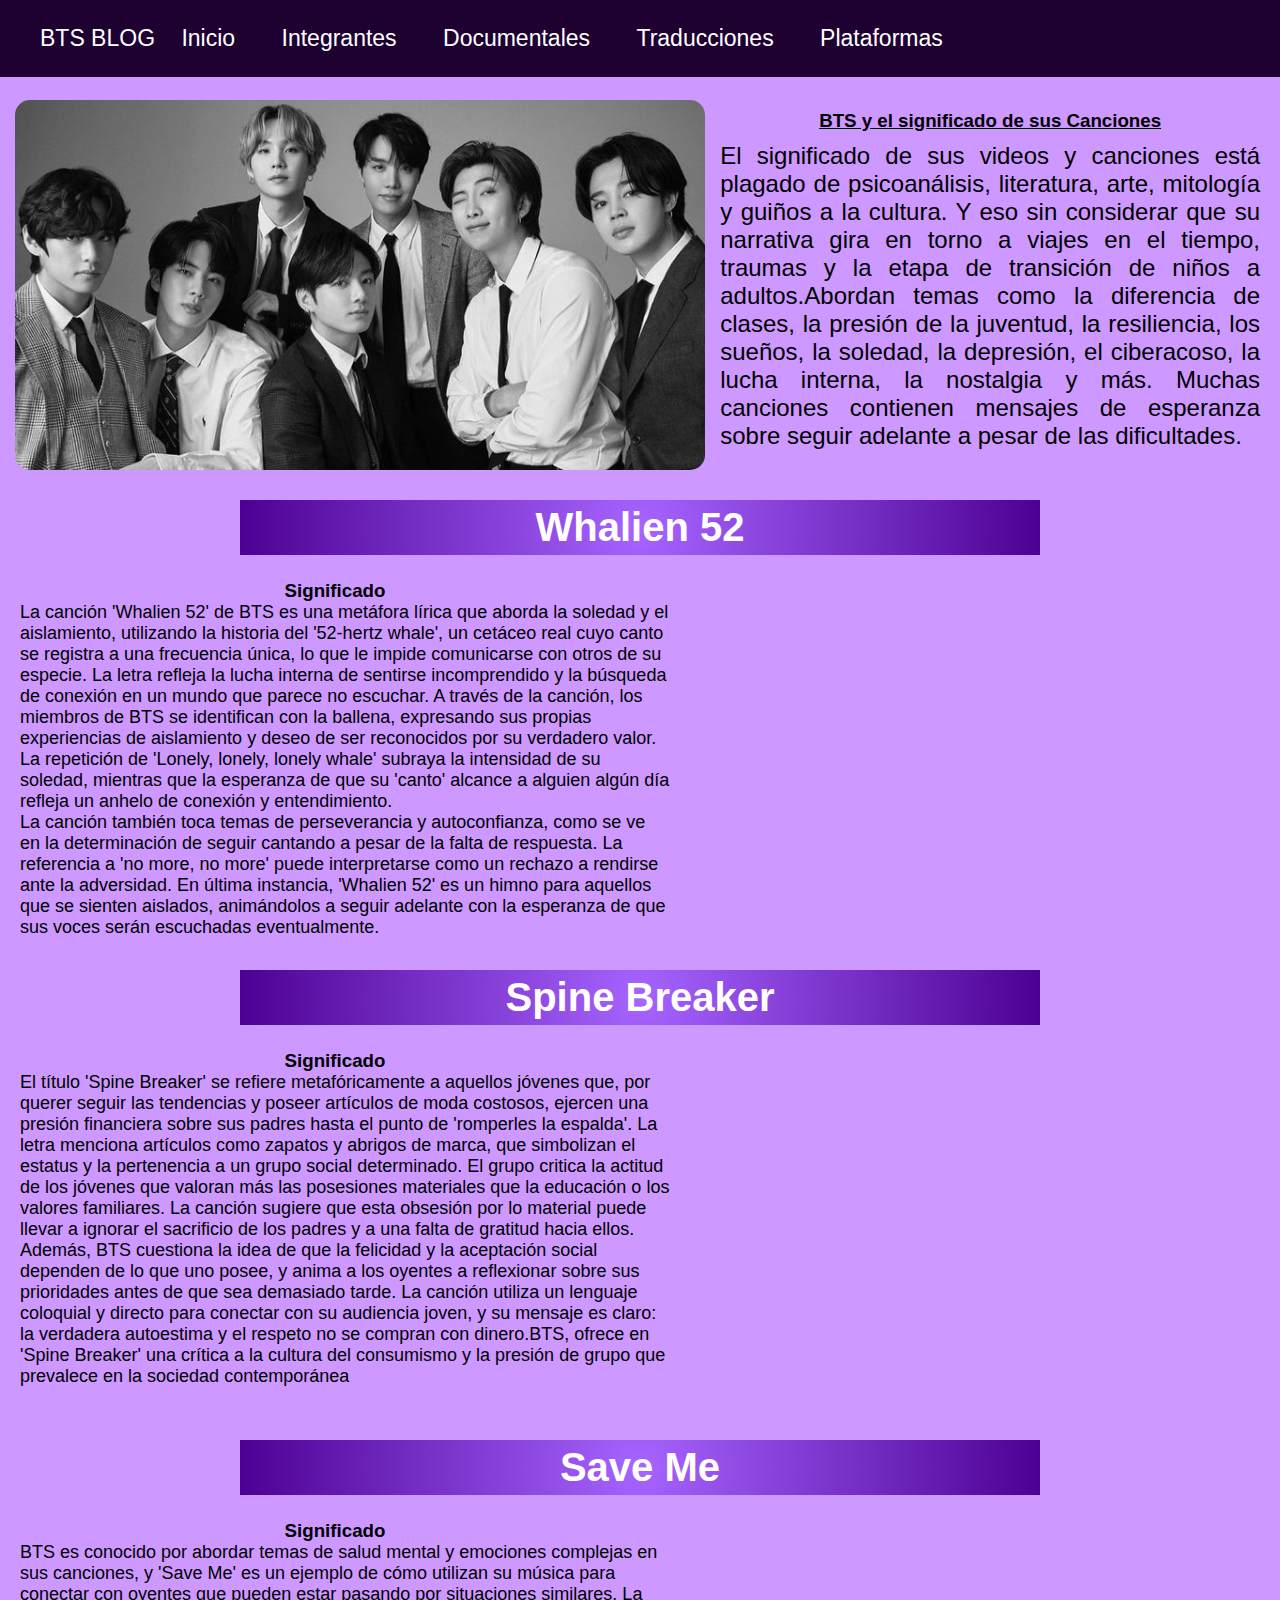
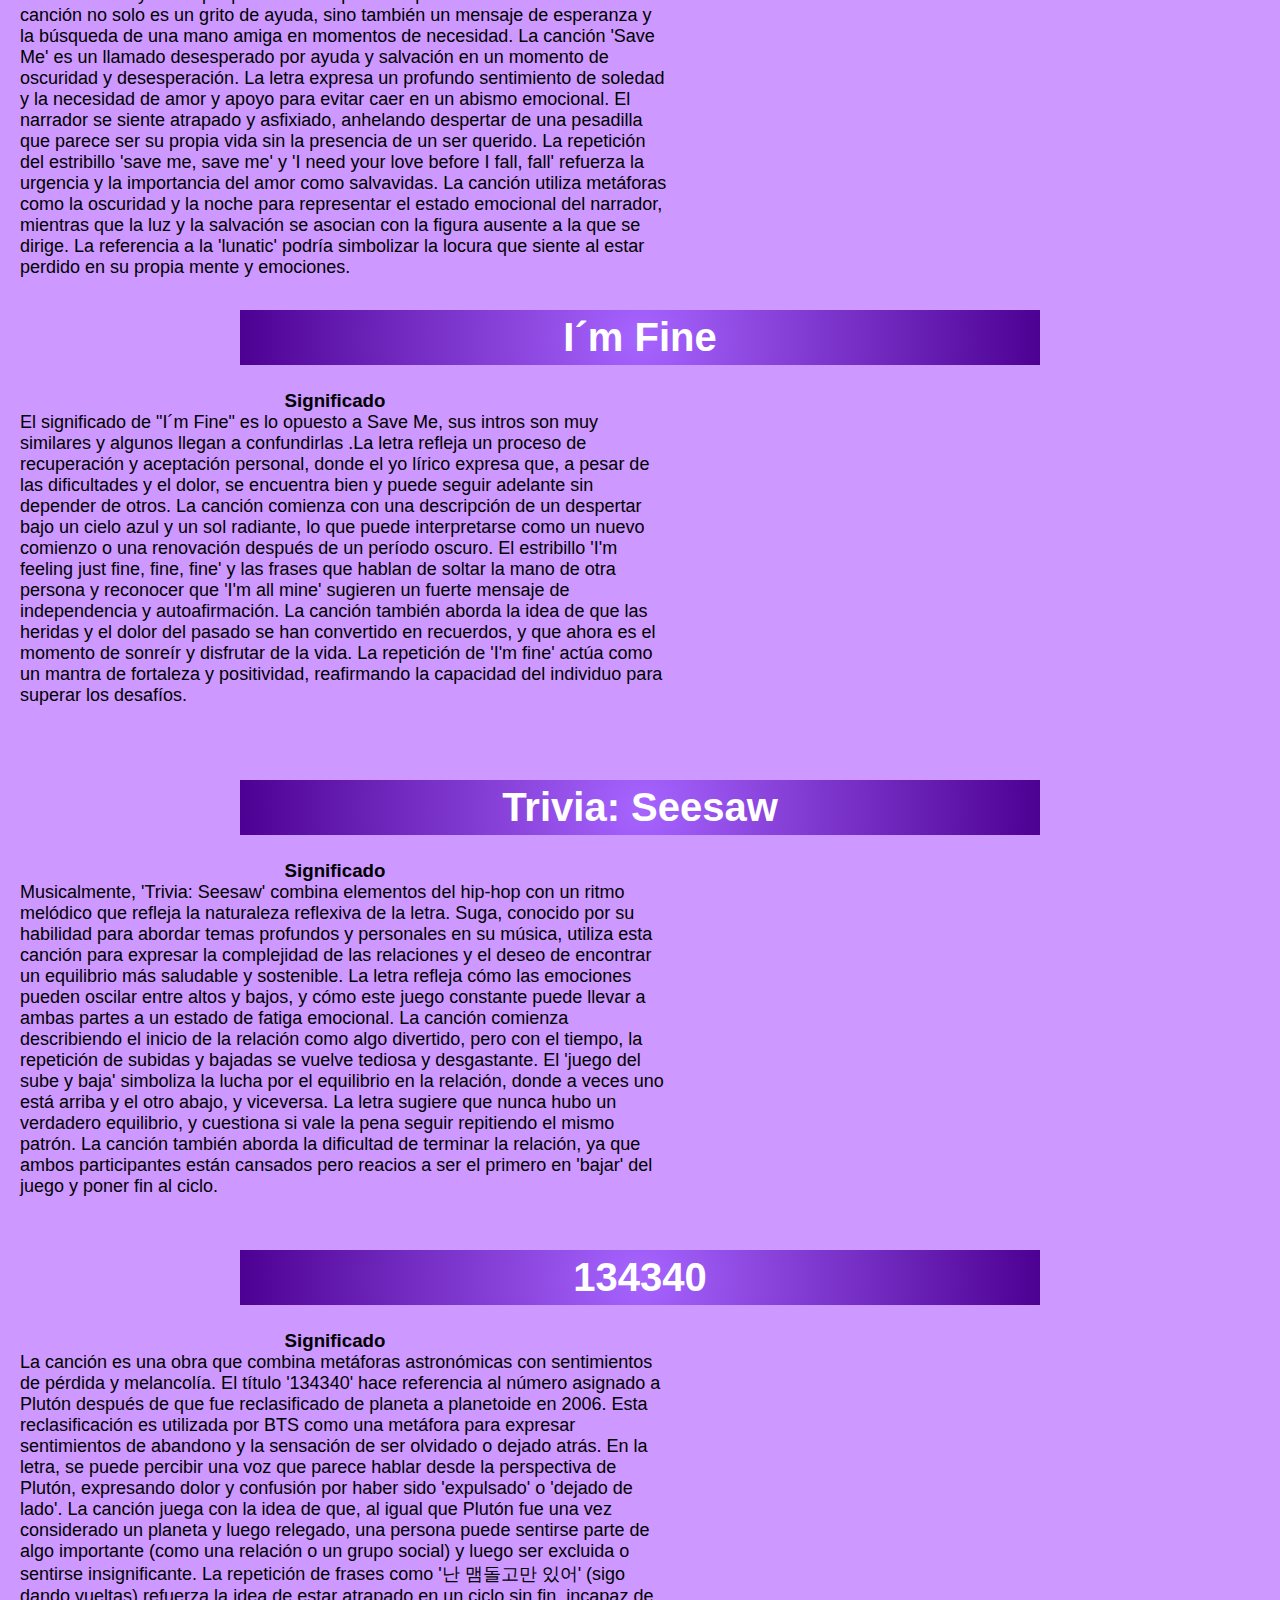
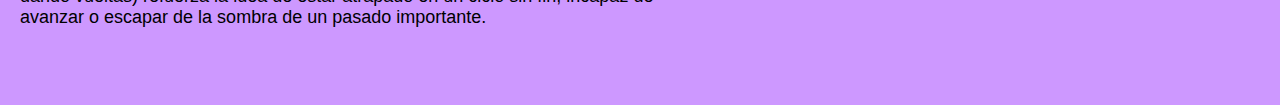
<file: btstrad.html>
<!DOCTYPE html>
<html lang="en">
<head>
    <meta charset="UTF-8">
    <meta name="viewport" content="width=device-width, initial-scale=1.0">
    <title>Blog BTS</title>
    <link rel="stylesheet" href="Estilobts.css">
</head>
<body>
    <header>
        <nav>
            <ul class="menu-horizontal">
                <a href="#" class="btsblog">BTS BLOG</a>
                <li><a class="btn" href="index.html">Inicio</a></li>
                <li>
                    <a class="btn" href="btsintro.html">Integrantes</a>
                    <ul class="menu-vertical">
                        <li><a href="btsintro.html#nj">Kim Namjoon</a></li>
                        <li><a href="btsintro.html#sj">Kim Seokjin</a></li>
                        <li><a href="btsintro.html#yg">Min Yoongi</a></li>
                        <li><a href="btsintro.html#hsk">Jung Hoseok</a></li>
                        <li><a href="btsintro.html#jm">Park Jimin</a></li>
                        <li><a href="btsintro.html#th">Kim Taehyung</a></li>
                        <li><a href="btsintro.html#jk">Jeon Jungkook</a></li>
                    </ul>
                </li>
                <li>
                    <a class="btn" href="btsdocu.html">Documentales</a>
                    <ul class="menu-vertical">
                        <li><a href="btsdocu.html#pvarie">Programas de Variedades</a></li>
                    </ul>
                </li>
                <li><a class="btn" href="btstrad.html">Traducciones</a></li>
                <li><a class="btn" href="btsplat.html">Plataformas</a></li>
            </ul>
        </nav>
    </header>
    <main>
        <section id="divtrad">
        <div id="trad">
        <img src="imagenes/btsot7.jpg" alt="" id="trad1pic">
        <div id="tituloyptrad">
        <h3 id="title">BTS y el significado de sus Canciones</h3>
        <p class="introtrad"><font size="5">El significado de sus videos y canciones está plagado de psicoanálisis, literatura, arte, mitología y guiños a la cultura. Y eso sin considerar que su narrativa gira en torno a viajes en el tiempo, traumas y la etapa de transición de niños a adultos.Abordan temas como la diferencia de clases, la presión de la juventud, la resiliencia, los sueños, la soledad, la depresión, el ciberacoso, la lucha interna, la nostalgia y más. Muchas canciones contienen mensajes de esperanza sobre seguir adelante a pesar de las dificultades.</font></p>
        </div>
        </div>
        <h2 class="h1docu">Whalien 52</h1>
        <div id="contenedor">
            <div class="textot">
                <h3>Significado</h3>
                <p class="ptrad"><font size="4">La canción 'Whalien 52' de BTS es una metáfora lírica que aborda la soledad y el aislamiento, utilizando la historia del '52-hertz whale', un cetáceo real cuyo canto se registra a una frecuencia única, lo que le impide comunicarse con otros de su especie. La letra refleja la lucha interna de sentirse incomprendido y la búsqueda de conexión en un mundo que parece no escuchar. A través de la canción, los miembros de BTS se identifican con la ballena, expresando sus propias experiencias de aislamiento y deseo de ser reconocidos por su verdadero valor. La repetición de 'Lonely, lonely, lonely whale' subraya la intensidad de su soledad, mientras que la esperanza de que su 'canto' alcance a alguien algún día refleja un anhelo de conexión y entendimiento.<br>

                La canción también toca temas de perseverancia y autoconfianza, como se ve en la determinación de seguir cantando a pesar de la falta de respuesta. La referencia a 'no more, no more' puede interpretarse como un rechazo a rendirse ante la adversidad. En última instancia, 'Whalien 52' es un himno para aquellos que se sienten aislados, animándolos a seguir adelante con la esperanza de que sus voces serán escuchadas eventualmente.</font></p>
            </div>
            <div class="foto">
                <iframe width="560" height="315" src="https://www.youtube.com/embed/sk4Sq7-EOIk?si=pH1uNjXkko7fEfww" title="YouTube video player" frameborder="0" allow="accelerometer; autoplay; clipboard-write; encrypted-media; gyroscope; picture-in-picture; web-share" referrerpolicy="strict-origin-when-cross-origin" allowfullscreen></iframe>
            </div>
        </div>
        </section>
        <h2 class="h1docu">Spine Breaker</h2>
        <div id="contenedor">
            <div class="textot">
                <h3>Significado</h3>
                <p class="ptrad"><font size="4"> El título 'Spine Breaker' se refiere metafóricamente a aquellos jóvenes que, por querer seguir las tendencias y poseer artículos de moda costosos, ejercen una presión financiera sobre sus padres hasta el punto de 'romperles la espalda'. La letra menciona artículos como zapatos y abrigos de marca, que simbolizan el estatus y la pertenencia a un grupo social determinado.

                El grupo critica la actitud de los jóvenes que valoran más las posesiones materiales que la educación o los valores familiares. La canción sugiere que esta obsesión por lo material puede llevar a ignorar el sacrificio de los padres y a una falta de gratitud hacia ellos. Además, BTS cuestiona la idea de que la felicidad y la aceptación social dependen de lo que uno posee, y anima a los oyentes a reflexionar sobre sus prioridades antes de que sea demasiado tarde.
                
                La canción utiliza un lenguaje coloquial y directo para conectar con su audiencia joven, y su mensaje es claro: la verdadera autoestima y el respeto no se compran con dinero.BTS, ofrece en 'Spine Breaker' una crítica a la cultura del consumismo y la presión de grupo que prevalece en la sociedad contemporánea
            </font></p>
            </div>
            <div class="foto">
                <iframe width="560" height="315" src="https://www.youtube.com/embed/FAjGIJQp0QY?si=9oFNBH3Oiq6rTtsD" title="YouTube video player" frameborder="0" allow="accelerometer; autoplay; clipboard-write; encrypted-media; gyroscope; picture-in-picture; web-share" referrerpolicy="strict-origin-when-cross-origin" allowfullscreen></iframe>
            </div>
        </div>
        <h2 class="h1docu">Save Me</h2>
        <div id="contenedor">
            <div class="textot">
                <h3>Significado</h3>
                <p class="ptrad"><font size="4">BTS es conocido por abordar temas de salud mental y emociones complejas en sus canciones, y 'Save Me' es un ejemplo de cómo utilizan su música para conectar con oyentes que pueden estar pasando por situaciones similares. La canción no solo es un grito de ayuda, sino también un mensaje de esperanza y la búsqueda de una mano amiga en momentos de necesidad.

                La canción 'Save Me' es un llamado desesperado por ayuda y salvación en un momento de oscuridad y desesperación. La letra expresa un profundo sentimiento de soledad y la necesidad de amor y apoyo para evitar caer en un abismo emocional. El narrador se siente atrapado y asfixiado, anhelando despertar de una pesadilla que parece ser su propia vida sin la presencia de un ser querido.

                La repetición del estribillo 'save me, save me' y 'I need your love before I fall, fall' refuerza la urgencia y la importancia del amor como salvavidas. La canción utiliza metáforas como la oscuridad y la noche para representar el estado emocional del narrador, mientras que la luz y la salvación se asocian con la figura ausente a la que se dirige. La referencia a la 'lunatic' podría simbolizar la locura que siente al estar perdido en su propia mente y emociones.
                </font></p>
            </div>
            <div class="foto">
                <iframe width="560" height="315" src="https://www.youtube.com/embed/0tJFn8be32U?si=x140b_h8fdTIHbAe" title="YouTube video player" frameborder="0" allow="accelerometer; autoplay; clipboard-write; encrypted-media; gyroscope; picture-in-picture; web-share" referrerpolicy="strict-origin-when-cross-origin" allowfullscreen></iframe>
            </div>
        </div>
        <h2 class="h1docu">I´m Fine</h2>
        <div id="contenedor">
            <div class="textot">
                <h3>Significado</h3>
                <p class="ptrad"><font size="4">El significado de "I´m Fine" es lo opuesto a Save Me, sus intros son muy similares y algunos llegan a confundirlas .La letra refleja un proceso de recuperación y aceptación personal, donde el yo lírico expresa que, a pesar de las dificultades y el dolor, se encuentra bien y puede seguir adelante sin depender de otros. La canción comienza con una descripción de un despertar bajo un cielo azul y un sol radiante, lo que puede interpretarse como un nuevo comienzo o una renovación después de un período oscuro.

                El estribillo 'I'm feeling just fine, fine, fine' y las frases que hablan de soltar la mano de otra persona y reconocer que 'I'm all mine' sugieren un fuerte mensaje de independencia y autoafirmación. La canción también aborda la idea de que las heridas y el dolor del pasado se han convertido en recuerdos, y que ahora es el momento de sonreír y disfrutar de la vida. La repetición de 'I'm fine' actúa como un mantra de fortaleza y positividad, reafirmando la capacidad del individuo para superar los desafíos.</font></p>
            </div>
            <div class="foto">
                <iframe width="560" height="315" src="https://www.youtube.com/embed/DsHVgaptsOY?si=TS2rh1lgv1cV0oWp" title="YouTube video player" frameborder="0" allow="accelerometer; autoplay; clipboard-write; encrypted-media; gyroscope; picture-in-picture; web-share" referrerpolicy="strict-origin-when-cross-origin" allowfullscreen></iframe>
            </div>
        </div>
        <h2 class="h1docu">Trivia: Seesaw</h2>
        <div id="contenedor">
            <div class="textot">
                <h3>Significado</h3>
                <p class="ptrad"><font size="4">Musicalmente, 'Trivia: Seesaw' combina elementos del hip-hop con un ritmo melódico que refleja la naturaleza reflexiva de la letra. Suga, conocido por su habilidad para abordar temas profundos y personales en su música, utiliza esta canción para expresar la complejidad de las relaciones y el deseo de encontrar un equilibrio más saludable y sostenible. La letra refleja cómo las emociones pueden oscilar entre altos y bajos, y cómo este juego constante puede llevar a ambas partes a un estado de fatiga emocional. La canción comienza describiendo el inicio de la relación como algo divertido, pero con el tiempo, la repetición de subidas y bajadas se vuelve tediosa y desgastante.

                El 'juego del sube y baja' simboliza la lucha por el equilibrio en la relación, donde a veces uno está arriba y el otro abajo, y viceversa. La letra sugiere que nunca hubo un verdadero equilibrio, y cuestiona si vale la pena seguir repitiendo el mismo patrón. La canción también aborda la dificultad de terminar la relación, ya que ambos participantes están cansados pero reacios a ser el primero en 'bajar' del juego y poner fin al ciclo.</font></p>
            </div>
            <div class="foto">
                <iframe width="560" height="315" src="https://www.youtube.com/embed/KDvSltI8aEM?si=Na5YYfueunwkU03d" title="YouTube video player" frameborder="0" allow="accelerometer; autoplay; clipboard-write; encrypted-media; gyroscope; picture-in-picture; web-share" referrerpolicy="strict-origin-when-cross-origin" allowfullscreen></iframe>
            </div>
        </div>
        <h2 class="h1docu">134340</h2>
        <div id="contenedor">
            <div class="textot">
                <h3>Significado</h3>
                <p class="ptrad"><font size="4">La canción es una obra que combina metáforas astronómicas con sentimientos de pérdida y melancolía. El título '134340' hace referencia al número asignado a Plutón después de que fue reclasificado de planeta a planetoide en 2006. Esta reclasificación es utilizada por BTS como una metáfora para expresar sentimientos de abandono y la sensación de ser olvidado o dejado atrás.

                En la letra, se puede percibir una voz que parece hablar desde la perspectiva de Plutón, expresando dolor y confusión por haber sido 'expulsado' o 'dejado de lado'. La canción juega con la idea de que, al igual que Plutón fue una vez considerado un planeta y luego relegado, una persona puede sentirse parte de algo importante (como una relación o un grupo social) y luego ser excluida o sentirse insignificante. La repetición de frases como '난 맴돌고만 있어' (sigo dando vueltas) refuerza la idea de estar atrapado en un ciclo sin fin, incapaz de avanzar o escapar de la sombra de un pasado importante.</font></p>
            </div>
            <div class="foto">
                <iframe width="560" height="315" src="https://www.youtube.com/embed/FT2Bvp01vhw?si=FWfv5ir5eB9wC2cr" title="YouTube video player" frameborder="0" allow="accelerometer; autoplay; clipboard-write; encrypted-media; gyroscope; picture-in-picture; web-share" referrerpolicy="strict-origin-when-cross-origin" allowfullscreen></iframe>
            </div>
        </div>
    </main> 
</body>
</html>
</file>
<file: Estilobts.css>
* {
    text-decoration: none ;
    margin: 0;
    padding: 0;
    box-sizing: border-box;
}
body {
    font-family: "Ubuntu", sans-serif;
    font-weight: 300;
    font-style: normal;
    background-color: rgb(205, 152, 255);
  
}
html {
    scroll-behavior: smooth;
}
.btsblog {
    margin-left: 2.5rem;
    color: white;
}
nav { background-color:rgb(30, 0, 49);
    font-size: 23px;
}
li {
    display: inline-block;
    align-items: flex-end;
}
header {
    position: fixed;
    top: 0;
    left: 0;
    right: 0;
}
#jeje { height: 20px;}
#jiji { height: 35px;}
.menu-horizontal {
    list-style: none;
    display: flex;
    justify-content: space-around ;
    align-items: center;
   display: block;
}
.menu-horizontal li a{
    display: block;
    padding: 25px 20px ;
    color: white;
    text-decoration: none;
    
}
.menu-horizontal li:hover {
    background-color:rgb(85, 0, 138);
}
.menu-vertical {
    position: absolute;
    display: none;
    list-style: none;
    width: 200px;
    background-color:rgb(85, 0,138);
}
.menu-horizontal li:hover .menu-vertical {
    display: block;
}
.menu-vertical li:hover {
    background-color:rgb(126, 6, 201);
    display: block;
}
.home {
    display: flex;
    align-items: center;
    min-height: 100vh;
    margin-left: 210px;
}
.fondopic {
    background: url(imagenes/weverse_20240604165211.jpeg) no-repeat;
    background-size: cover;
    background-position: center;
    width: 100%;
}
h1 {font-size: x-large;
}
p {
    display: flex;
    text-align: center;
}
img {
    height: 300px;
    padding: 0px;
}
.Presentación {
    background-color:rgb(234,218,249);
    height: 300px;
    width: 650px;
    margin: 10px;
    display: flex;
    margin-left: auto;
    margin-right: auto;
    transition-duration: 1s;
}
.Presentación:hover {
    transform: scale(1.1);
}
.texto {
    display: inline-block;
    padding-top: 25px;
    padding-left: 10px;
    justify-content: left;
}
.textointro {
    margin-left: 20px;
    margin-right: 20px;

}
#trad1pic {
    height: 400px;
    display: flex;
    padding: 15px;
    border-radius: 30px;
}
#trad {
    display:flex;
}
#divtrad { margin-top: 10px;}
#tituloyptrad {
    padding-top:25px;
    padding-right: 20px;
}
.introtrad {
    display: inline-block;
    text-align: justify;
    padding-top: 10px;
}
#title {
    text-decoration: underline;
    text-align: center;
}
#introdoc {
    margin-top: 50px;
}
.Docs {
    width: 650px;
    height: 200px;
    background-color:rgb(234,218,249);
    margin:auto;
    padding: 10px;
    margin-top: 15px;
    display: flex;
    justify-content: space-between;
    transition-duration: 1s;
}

.Docs:hover {
    transform: scale(1.1)
}
.h1docu {
    width: 800px;
    margin: auto;
    padding: 5px;
    margin-top: 15px;
}
.docuimg {
    height: 180px;
}
.textodocu {
    display: inline-block;
    text-align: left;
    text-align: top;
}
#resudocu {
    display: flex;
    text-align: left;
}
#rookiekimg {
    height: 160px;
    margin-top: auto;
    margin-bottom: auto;
}
#contenedor {
    display: flex;
}
.textot {
    padding-top:25px;
    padding-right: 20px;
    text-align: center;
}
.foto {
    height: 400px ;
    display: flex;
    padding: 15px;
    border-radius: 30px
}
.ptrad { 
    text-align: left;
    margin-left: 20px;}
.introblog {
    height: auto;
    width: 400px;
    display: inline-block;
    align-self: top;
    padding-left: 20px;
}
.introblog p {
    text-align: left;
}
.introblog h2 {
    font-size: 3rem;
    font-family: Tahoma;
    color: purple;
}
.introblog h4 {
    font-size: 2rcap;
}
section{
padding-top: 75px;
}
/*#titulitosn { padding-top: 57px; }
#titulitoss { padding-top: 57px; }
#titulitosy { padding-top: 57px; }
#titulitosh { padding-top: 57px; }
#titulitosj { padding-top: 57px; }
#titulitost { padding-top: 57px; }
#titulitosk { padding-top: 57px; }
#titulito { padding-top: 57px; }*/
main {
    margin: 0 auto;
}
h2{
    font-size: 40px;
    background: radial-gradient(circle, rgba(167,100,255,1) 0%, rgba(77,1,147,1) 100%,
    rgba(234,218,249,1) 100%);
    display: flex;
    justify-content:center;
    color: white;
}

.Plataformas {
    background-color:rgb(234,218,249);
    display: inline-block;
    text-align: center;
    height: 200px;
    width: 400px;
    margin: 20px;
    transition-duration: 1s;
}
#divplat { 
    margin-top: 7px;
}
.Plataformas:hover {
    transform: scale(1.1)
}
.apps {
    margin-top: 50px;
    margin-bottom: 15px;
}
.biti {
    color: blueviolet;
}
#insta {
    width: 1287px;
}

.sidebar-nav {
    height: 100%;
    width: 200px;
    position: fixed;
    z-index: 1;
    top: 0;
    left: 0;
    background-color: rgb(30, 0, 49);
    overflow-x: hidden;
    padding-top: 20px;
}
.sidebar-nav a {
    padding: 16px;
    text-decoration: none;
    font-size: 20px;
    color: white;
    display: block;
    text-align: justify;
}
/*.sidebar-nav a:hover {
    color: black;
    font-weight: 700;
    background-color: rgb(126, 6, 201);
    border-radius: 10px;
}*/
.sidebar-nav i {
    margin-right: 5px;
}




/*
@media (max-width: 800px) {
    .menu-horizontal {
        width: 100%;
        height:100vh;
        position: absolute;
        top: 50px;
        flex-direction: column;
        text-align: center;
        justify-content: center;
     
        background-color:rgb(167,100,255,1);
    }}
    .clasemenu {
        display: flex;
    }
    .fa-light {
        font-size: 30px;
        position: absolute;
        right: 15px;
        top: 15px;
        color: blue;
    }
    .fa-bars {
        visibility: 1;
    }
}*/
</file>
